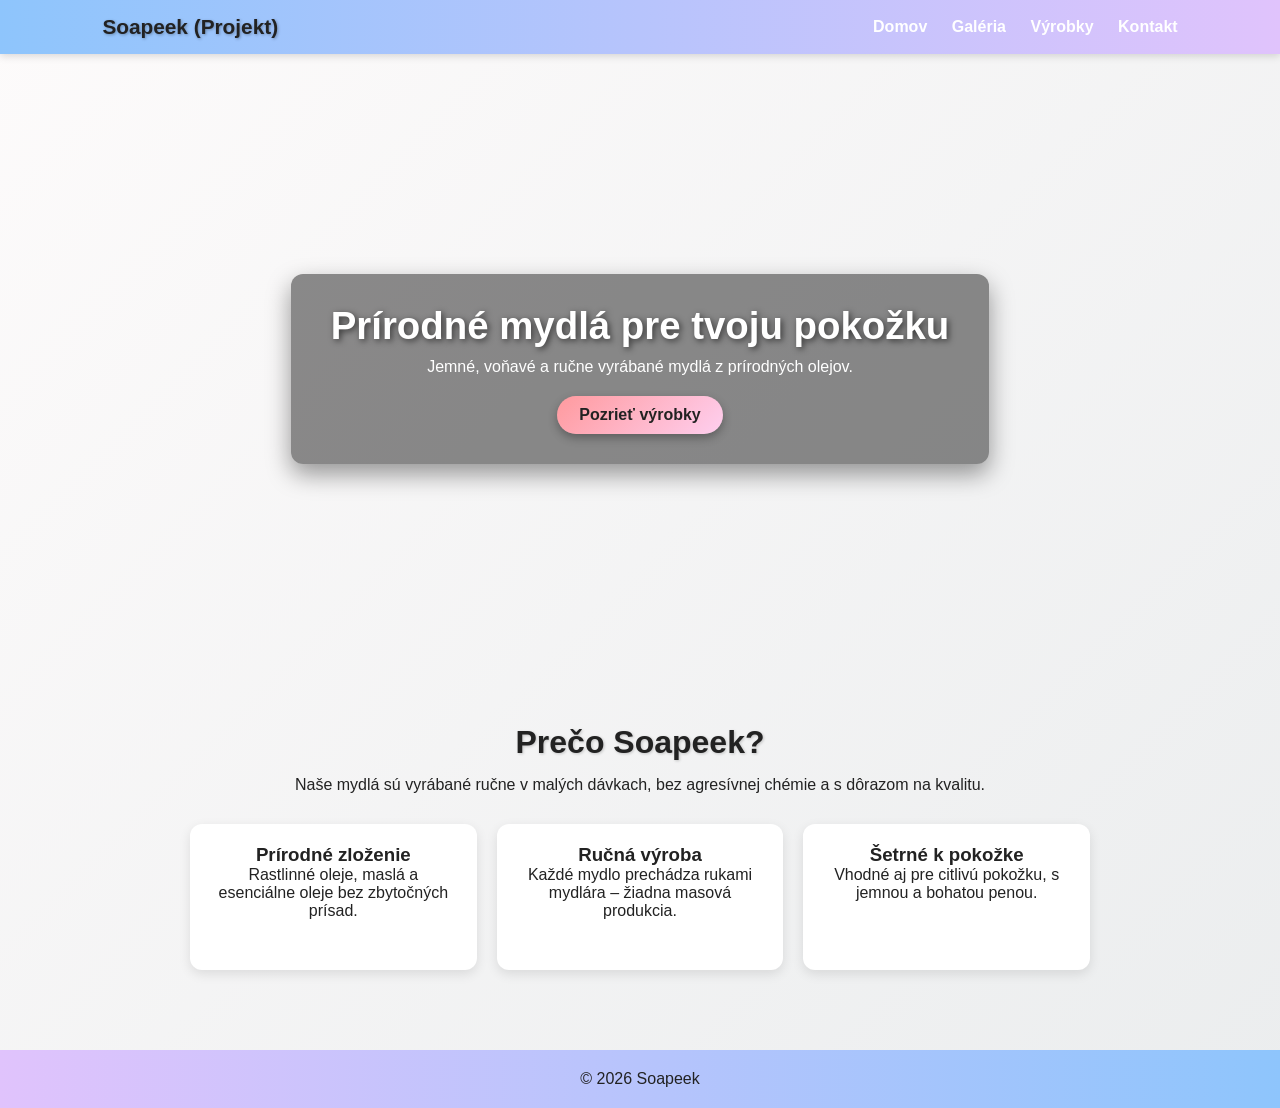
<file: index.html>
<!DOCTYPE html>
<html lang="sk">
<head>
    <meta charset="UTF-8">
    <title>Soapeek – Domov</title>
    <link rel="stylesheet" href="style.css">
</head>
<body>

<header class="top-nav">
    <div class="logo">Soapeek     (Projekt)</div>
    <nav>
        <a href="index.html">Domov</a>
        <a href="galeria.html">Galéria</a>
        <a href="vyrobky.html">Výrobky</a>
        <a href="kontakt.html">Kontakt</a>
    </nav>
</header>

<section class="hero">
    <div class="hero-overlay">
        <h1>Prírodné mydlá pre tvoju pokožku</h1>
        <p>Jemné, voňavé a ručne vyrábané mydlá z prírodných olejov.</p>
        <a href="vyrobky.html" class="btn">Pozrieť výrobky</a>
    </div>
</section>

<main class="content">
    <section class="intro">
        <h2>Prečo Soapeek?</h2>
        <p>
            Naše mydlá sú vyrábané ručne v malých dávkach, bez agresívnej chémie a s dôrazom na kvalitu.
        </p>

        <div class="intro-grid">
            <div class="intro-box">
                <h3>Prírodné zloženie</h3>
                <p>Rastlinné oleje, maslá a esenciálne oleje bez zbytočných prísad.</p>
            </div>
            <div class="intro-box">
                <h3>Ručná výroba</h3>
                <p>Každé mydlo prechádza rukami mydlára – žiadna masová produkcia.</p>
            </div>
            <div class="intro-box">
                <h3>Šetrné k pokožke</h3>
                <p>Vhodné aj pre citlivú pokožku, s jemnou a bohatou penou.</p>
            </div>
        </div>
    </section>
</main>

<footer class="footer">
    <p>&copy; 2026 Soapeek</p>
</footer>

<script src="slider.js"></script>
</body>
</html>
</file>
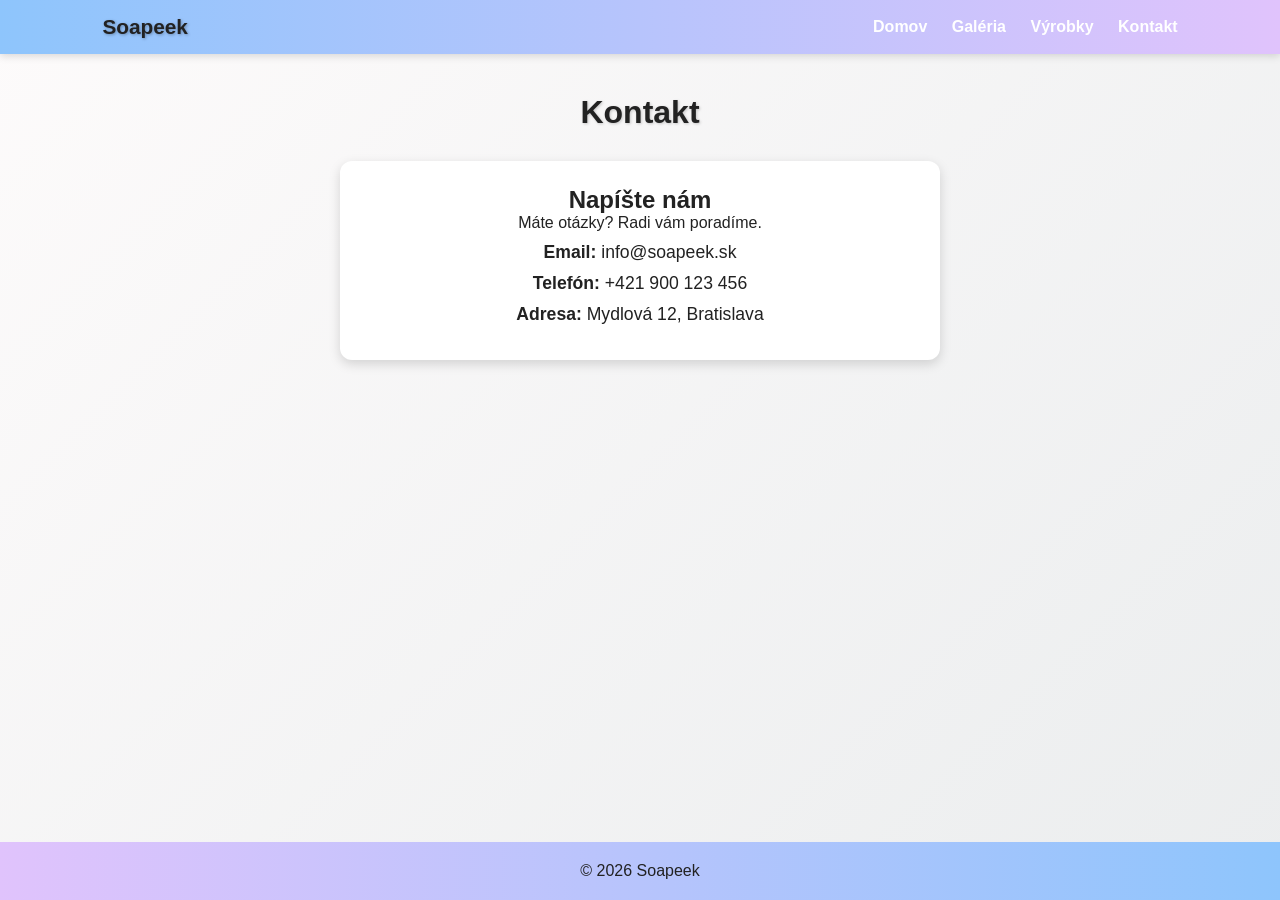
<file: kontakt.html>
<!DOCTYPE html>
<html lang="sk">
<head>
    <meta charset="UTF-8">
    <title>Soapeek – Kontakt</title>
    <link rel="stylesheet" href="style.css">
</head>
<body>

<header class="top-nav">
    <div class="logo">Soapeek</div>
    <nav>
        <a href="index.html">Domov</a>
        <a href="galeria.html">Galéria</a>
        <a href="vyrobky.html">Výrobky</a>
        <a href="kontakt.html">Kontakt</a>
    </nav>
</header>

<main class="content">
    <h1 class="page-title">Kontakt</h1>

    <section class="contact-box">
        <h2>Napíšte nám</h2>
        <p>Máte otázky? Radi vám poradíme.</p>

        <div class="contact-info">
            <p><strong>Email:</strong> info@soapeek.sk</p>
            <p><strong>Telefón:</strong> +421 900 123 456</p>
            <p><strong>Adresa:</strong> Mydlová 12, Bratislava</p>
        </div>
    </section>
</main>

<footer class="footer">
    <p>&copy; 2026 Soapeek</p>
</footer>

</body>
</html>
</file>
<file: style.css>
/* ZÁKLAD */
* {
    box-sizing: border-box;
    margin: 0;
    padding: 0;
}

body {
    min-height: 100vh;
    display: flex;
    flex-direction: column;
    font-family: Arial, sans-serif;
    color: #222;
    background: linear-gradient(135deg, #fdfbfb, #ebedee);
}

.content {
    flex: 1;
}

/* HORNÉ MENU */
.top-nav {
    position: sticky;
    top: 0;
    z-index: 10;
    display: flex;
    justify-content: space-between;
    align-items: center;
    padding: 15px 8%;
    background: linear-gradient(90deg, #8ec5fc, #e0c3fc);
    box-shadow: 0 2px 8px rgba(0,0,0,0.15);
}

.logo {
    font-weight: bold;
    font-size: 1.3rem;
    text-shadow: 1px 1px 3px rgba(0,0,0,0.3);
}

.top-nav nav a {
    margin-left: 20px;
    text-decoration: none;
    color: #fff;
    font-weight: 600;
    position: relative;
}

.top-nav nav a::after {
    content: "";
    position: absolute;
    left: 0;
    bottom: -4px;
    width: 0;
    height: 2px;
    background: #fff;
    transition: width 0.3s ease;
}

.top-nav nav a:hover::after {
    width: 100%;
}

/* HERO SEKCIA – bez animácie, fade pri scrollovaní */
.hero {
    height: 70vh;
    display: flex;
    align-items: center;
    justify-content: center;
    background-size: cover;
    background-position: center;
    background-image: url("https://copilot.microsoft.com/th/id/BCO.a9ac336d-bc3d-45d6-93a0-8233efcca0da.png"); /* obrázok ručne vyrábaných mydiel */
    position: relative;
    transition: opacity 0.6s ease-out;
}

.hero-overlay {
    background: rgba(0,0,0,0.45);
    padding: 30px 40px;
    border-radius: 12px;
    text-align: center;
    color: #fff;
    box-shadow: 0 10px 25px rgba(0,0,0,0.4);
}

.hero-overlay h1 {
    font-size: 2.4rem;
    margin-bottom: 10px;
    text-shadow: 2px 2px 6px rgba(0,0,0,0.6);
}

.hero-overlay p {
    margin-bottom: 20px;
}

.btn {
    display: inline-block;
    padding: 10px 22px;
    background: linear-gradient(135deg, #ff9a9e, #fecfef);
    color: #222;
    border-radius: 999px;
    text-decoration: none;
    font-weight: bold;
    box-shadow: 0 4px 10px rgba(0,0,0,0.3);
    transition: transform 0.2s ease, box-shadow 0.2s ease;
}

.btn:hover {
    transform: translateY(-2px);
    box-shadow: 0 6px 14px rgba(0,0,0,0.4);
}

/* Fade efekt pri scrollovaní */
body.scrolled .hero {
    opacity: 0.7;
}

/* OBSAH */
.content {
    padding: 40px 8%;
}

/* INTRO SEKCIA */
.intro {
    max-width: 900px;
    margin: 0 auto;
    text-align: center;
}

.intro h2 {
    font-size: 2rem;
    margin-bottom: 15px;
    text-shadow: 1px 1px 3px rgba(0,0,0,0.2);
}

.intro p {
    margin-bottom: 30px;
}

.intro-grid {
    display: grid;
    grid-template-columns: repeat(3, 1fr);
    gap: 20px;
}

.intro-box {
    background: #fff;
    padding: 20px;
    border-radius: 12px;
    box-shadow: 0 4px 12px rgba(0,0,0,0.1);
    transition: transform 0.2s ease, box-shadow 0.2s ease;
}

.intro-box:hover {
    transform: translateY(-4px);
    box-shadow: 0 8px 18px rgba(0,0,0,0.18);
}

/* NADPISY STRÁNOK */
.page-title {
    text-align: center;
    margin-bottom: 30px;
    font-size: 2rem;
    text-shadow: 1px 1px 3px rgba(0,0,0,0.2);
}

/* GALÉRIA */
.gallery-grid {
    display: grid;
    grid-template-columns: repeat(3, 1fr);
    gap: 20px;
}

.gallery-item {
    overflow: hidden;
    border-radius: 12px;
    box-shadow: 0 4px 12px rgba(0,0,0,0.15);
}

.gallery-item img {
    width: 100%;
    height: 100%;
    display: block;
    object-fit: cover;
    transition: transform 0.3s ease;
}

.gallery-item:hover img {
    transform: scale(1.1);
}

/* VÝROBKY */
.products-grid {
    display: grid;
    grid-template-columns: repeat(4, 1fr);
    gap: 20px;
}

.product-card {
    background: #fff;
    border-radius: 12px;
    box-shadow: 0 4px 12px rgba(0,0,0,0.15);
    padding: 15px;
    display: flex;
    flex-direction: column;
    align-items: center;
    text-align: center;
    transition: transform 0.2s ease, box-shadow 0.2s ease;
}

.product-card img {
    width: 100%;
    height: 160px;
    object-fit: cover;
    border-radius: 10px;
    margin-bottom: 10px;
}

.product-card:hover {
    transform: translateY(-4px);
    box-shadow: 0 8px 18px rgba(0,0,0,0.2);
}

/* KONTAKT */
.contact-box {
    max-width: 600px;
    margin: 0 auto;
    background: #fff;
    padding: 25px;
    border-radius: 12px;
    box-shadow: 0 4px 12px rgba(0,0,0,0.15);
    text-align: center;
}

.contact-info p {
    margin: 10px 0;
    font-size: 1.1rem;
}

/* FOOTER */
.footer {
    text-align: center;
    padding: 20px 0;
    margin-top: 40px;
    background: linear-gradient(90deg, #e0c3fc, #8ec5fc);
    color: #222;
}

/* MEDIA QUERIES */
@media (max-width: 992px) {
    .intro-grid {
        grid-template-columns: repeat(2, 1fr);
    }

    .gallery-grid {
        grid-template-columns: repeat(2, 1fr);
    }

    .products-grid {
        grid-template-columns: repeat(2, 1fr);
    }
}

@media (max-width: 600px) {
    .top-nav {
        flex-direction: column;
        align-items: flex-start;
    }

    .top-nav nav {
        margin-top: 10px;
    }

    .intro-grid,
    .gallery-grid,
    .products-grid {
        grid-template-columns: 1fr;
    }

    .hero-overlay h1 {
        font-size: 1.7rem;
    }

    .hero {
        height: 60vh;
    }
}
</file>
